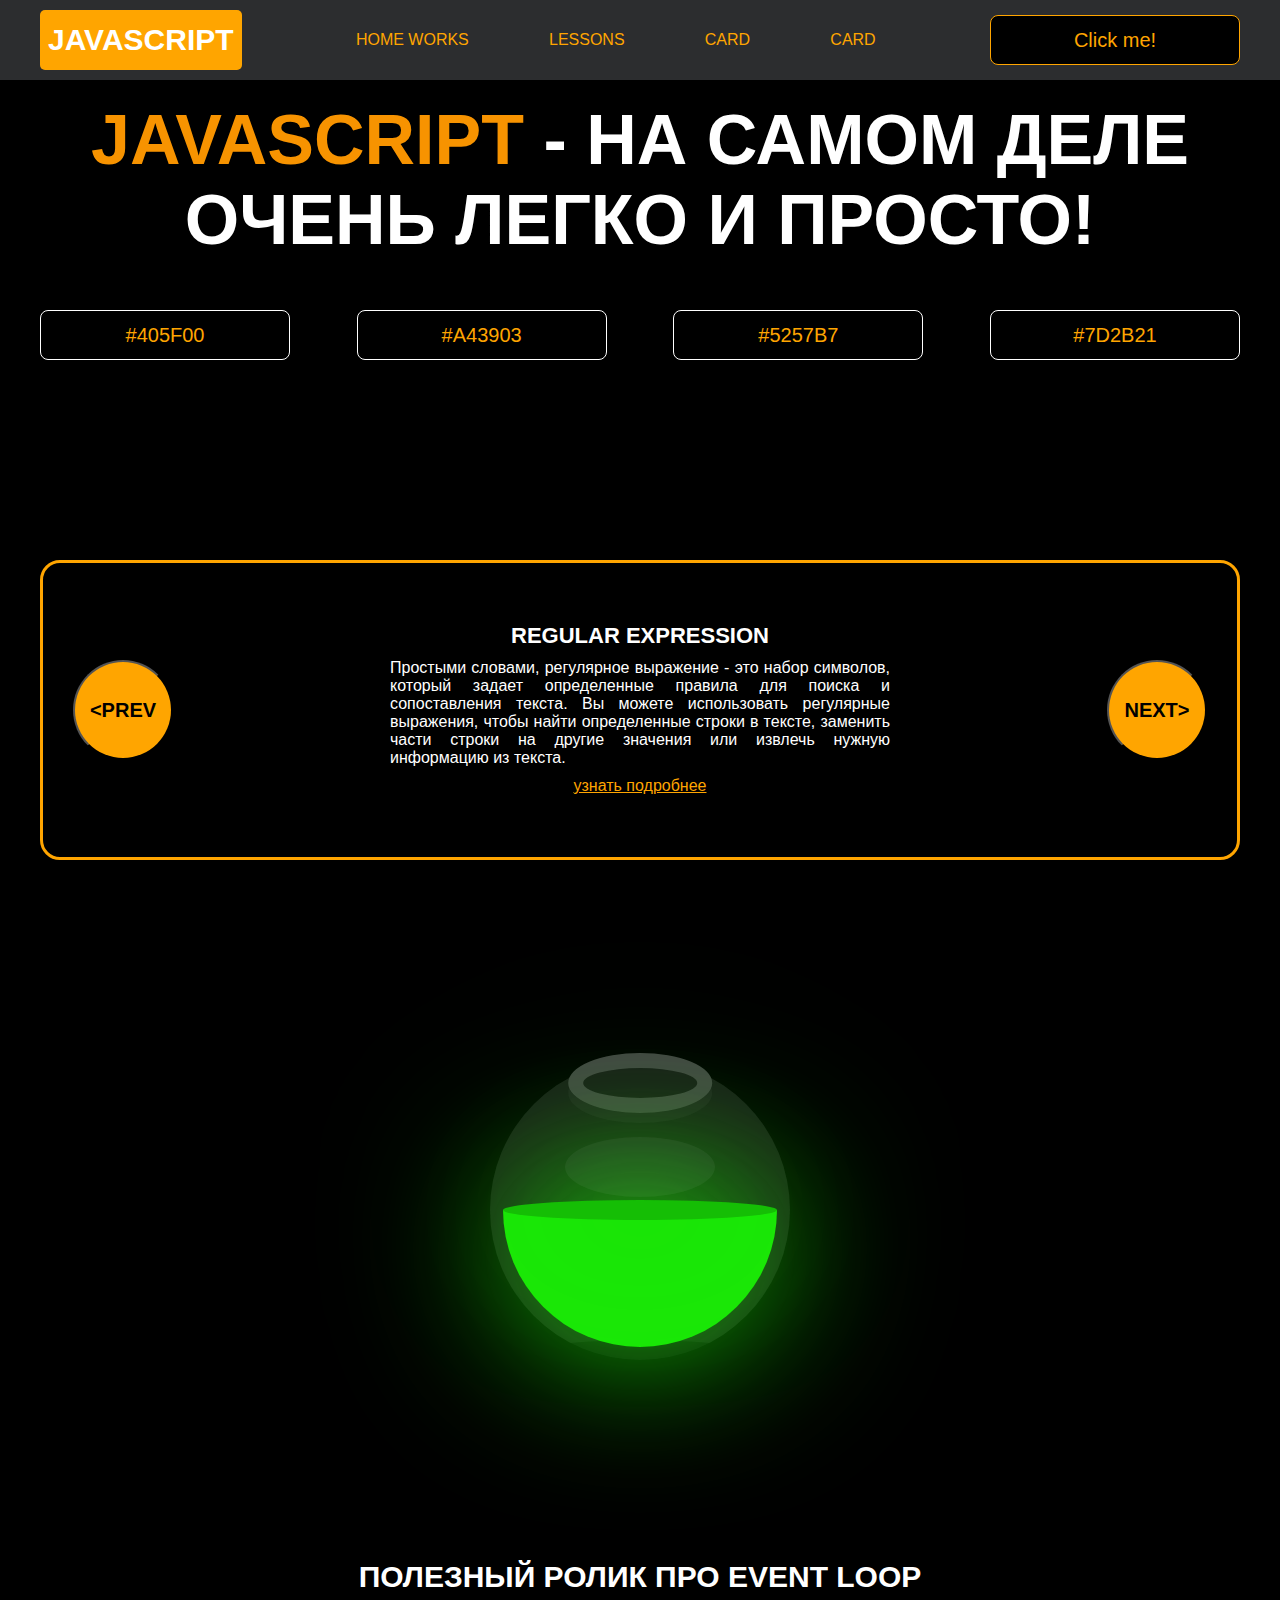
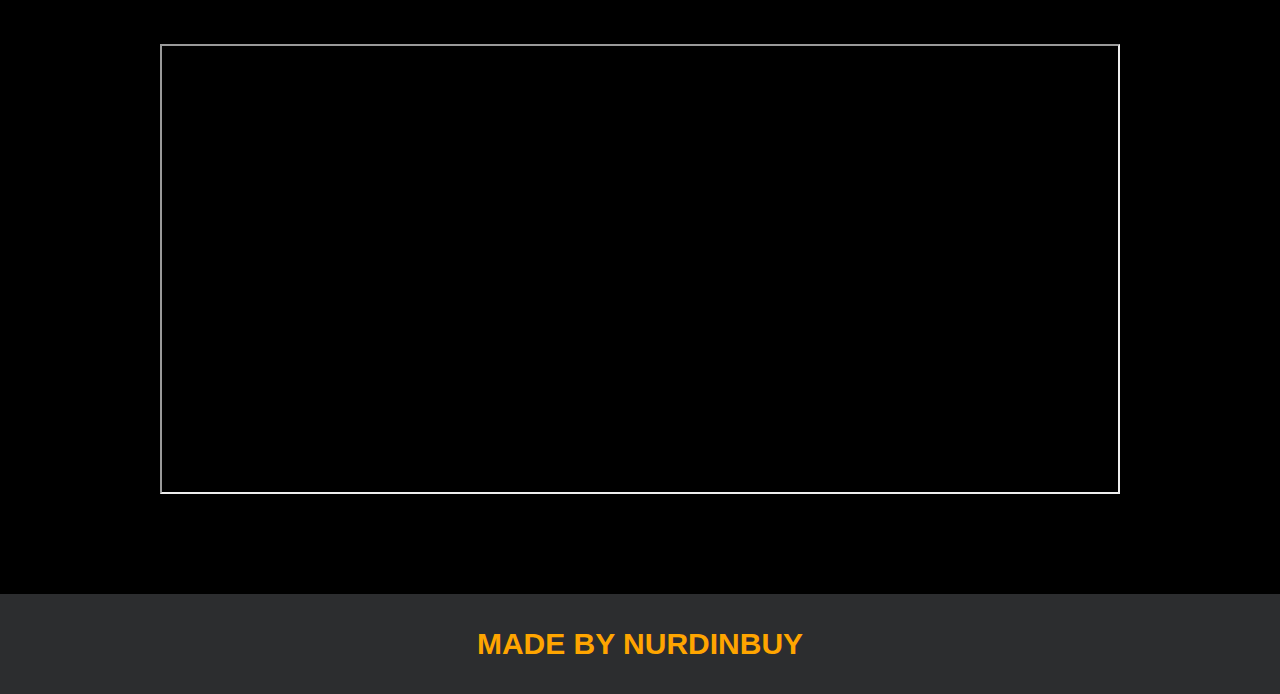
<file: project/index.html>
<!DOCTYPE html>
<html lang="en">
<head>
    <meta charset="UTF-8">
    <link rel="website icon" type="png"
          href="[data-uri]">
    <title>Java Script</title>
    <link rel="stylesheet" href="css/style.css">
    <link rel="stylesheet" href="css/core.css">
</head>
<body>

<div class="wrapper">
    <div class="header">
        <div class="container">
            <div class="inner_header">
                <a href="index.html">
                    <div class="logotype">
                        <h2>JavaScript</h2>
                    </div>
                </a>
                <ul class="menu">
                    <li class="menu_link">
                        <a href="pages/home_works.html">Home Works</a>
                    </li>
                    <li class="menu_link">
                        <a href="pages/lessons.html">Lessons</a>
                    </li>
                    <li class="menu_link">
                        <a href="pages/card.html">Card</a>
                    </li>
                    <li class="menu_link">
                        <a href="pages/dz.html">Card</a>
                    </li>
                </ul>
                <button class="btn" id="btn-get">Click me!</button>
            </div>
        </div>
    </div>

    <div class="main_block">
        <div class="container">
            <div class="inner_main">
                <h1><strong id="js-color">JavaScript</strong> - на самом деле очень легко и просто!</h1>
                <div class="colors-buttons">
                    <button class="btn btn-color"></button>
                    <button class="btn btn-color"></button>
                    <button class="btn btn-color"></button>
                    <button class="btn btn-color"></button>
                </div>
            </div>
        </div>
    </div>

    <div class="slider_block">
        <div class="container">
            <div class="inner_slider">
                <div class="slider">
                    <button class="btn-slide" id="prev">&lt;prev</button>
                    <div class="slide active_slide">
                        <div class="slide_card">
                            <h3>regular expression</h3>
                            <p>Простыми словами, регулярное выражение - это набор символов, который задает определенные правила для поиска и сопоставления текста. Вы можете использовать регулярные выражения, чтобы найти определенные строки в тексте, заменить части строки на другие значения или извлечь нужную информацию из текста.</p>
                            <a href="https://developer.mozilla.org/ru/docs/Web/JavaScript/Guide/Regular_expressions" target="_blank">узнать подробнее</a>
                        </div>
                    </div>
                    <div class="slide">
                        <div class="slide_card">
                            <h3>recursion</h3>
                            <p>Простыми словами, рекурсия - это, когда функция делает повторяющиеся вызовы самой себя для решения задачи, пока не достигнет определенного условия выхода из рекурсии.</p>
                            <a href="https://learn.javascript.ru/recursion" target="_blank">узнать подробнее</a>
                        </div>
                    </div>
                    <div class="slide">
                        <div class="slide_card">
                            <h3>json</h3>
                            <p>Простыми словами, JSON - это способ представления данных в виде текста, чтобы они могли быть легко поняты и использованы различными программами. Он использует простые правила для описания объектов и массивов, а также для представления простых типов данных, таких как строки, числа, логические значения и т.д.</p>
                            <a href="https://developer.mozilla.org/ru/docs/Learn/JavaScript/Objects/JSON" target="_blank">узнать подробнее</a>
                        </div>
                    </div>
                    <div class="slide">
                        <div class="slide_card">
                            <h3>event loop</h3>
                            <p>Простыми словами, event loop похож на дежурного, который непрерывно проверяет, произошло ли какое-либо событие, и реагирует на него, когда оно происходит. Он имеет список задач, которые нужно выполнить, и он перебирает этот список событий одно за другим, обрабатывая каждое событие, когда оно наступает.</p>
                            <a href="https://highload.today/kak-ustroen-event-loop-v-javascript-parallelnaya-model-i-tsikl-sobytij/" target="_blank">узнать подробнее</a>
                        </div>
                    </div>
                    <button class="btn-slide" id="next">next&gt;</button>
                </div>
            </div>
        </div>
    </div>

    <div class="botlle">
        <div class="container">
            <div class="bottle_inner">
                <a href="pages/monster.html">
                    <div class="bowl">
                        <div class="shadow"></div>
                        <div class="liquid"></div>

                    </div>
                </a>
            </div>
        </div>
    </div>

    <div class="block_video">
        <div class="container">
            <h3>Полезный ролик про Event Loop</h3>
            <div class="inner_block_video">
                <iframe width="80%" height="450" src="https://www.youtube.com/embed/zDlg64fsQow" title="YouTube video player" frameborder="2" allow="autoplay; clipboard-write; encrypted-media; gyroscope; picture-in-picture; web-share" allowfullscreen></iframe>
            </div>
        </div>
    </div>

    <div class="footer">
        <div class="container">
            <a href="https://www.instagram.com/nurdinbuy/" target="_blank">
                <div class="inner_footer">
                    <h2>Made by NurDinBuy</h2>
                </div>
            </a>
        </div>
    </div>
</div>

<div class="modal">
    <div class="modal_dialog">
        <div class="modal_content">
            <form action="#">
                <div class="modal_close">&times;</div>
                <div class="modal_title">Мы свяжемся с вами как можно быстрее!</div>
                <input
                    required
                    placeholder="Ваше имя"
                    name="name"
                    type="text"
                    class="modal_input"
                >
                <input
                    required
                    placeholder="Ваш номер телефона"
                    name="phone"
                    type="text"
                    class="modal_input"
                >
                <button class="btn btn_dark btn_min">Перезвонить мне</button>
            </form>
        </div>
    </div>
</div>

</body>
<script src="js/main.js"></script>
<script src="js/modal.js"></script>
</html>
</file>
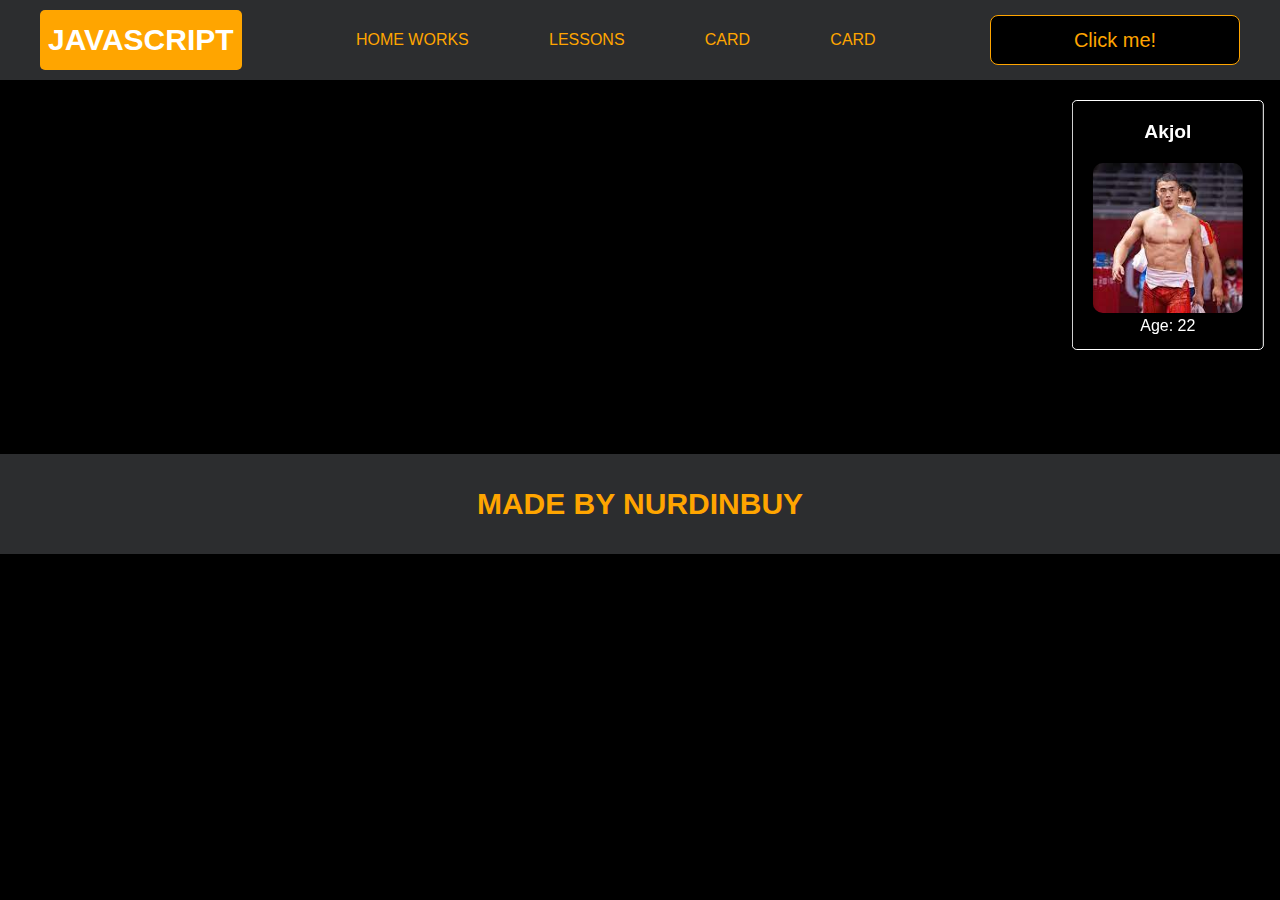
<file: project/pages/card.html>
<!DOCTYPE html>
<html lang="en">
<head>
    <meta charset="UTF-8">
    <title>Card</title>
    <link rel="website icon" type="png"
          href="[data-uri]">
    <link rel="stylesheet" href="../css/style.css">
    <link rel="stylesheet" href="../css/core.css">
    <link rel="stylesheet" href="../css/card.css">
</head>
<body>


    <div class="wrapper">
        <div class="header">
            <div class="container">
                <div class="inner_header">
                    <a href="../index.html">
                        <div class="logotype">
                            <h2>JavaScript</h2>
                        </div>
                    </a>
                    <ul class="menu">
                        <li class="menu_link">
                            <a href="../pages/home_works.html">Home Works</a>
                        </li>
                        <li class="menu_link">
                            <a href="../pages/lessons.html">Lessons</a>
                        </li>
                        <li class="menu_link">
                            <a href="../pages/card.html">Card</a>
                        </li>
                        <li class="menu_link">
                            <a href="../pages/dz.html">Card</a>
                        </li>
                    </ul>
                    <button class="btn" id="btn-get">Click me!</button>
                </div>
            </div>
        </div>

        <marquee behavior="" direction="">
            <div id="people"></div>
        </marquee>

        <div class="footer">
            <div class="container">
                <a href="https://www.instagram.com/nurdinbuy/" target="_blank">
                    <div class="inner_footer">
                        <h2>Made by NurDinBuy</h2>
                    </div>
                </a>
            </div>
        </div>
    </div>

<div class="modal">
    <div class="modal_dialog">
        <div class="modal_content">
            <form action="#">
                <div class="modal_close">&times;</div>
                <div class="modal_title">Мы свяжемся с вами как можно быстрее!</div>
                <input
                    required
                    placeholder="Ваше имя"
                    name="name"
                    type="text"
                    class="modal_input"
                >
                <input
                    required
                    placeholder="Ваш номер телефона"
                    name="phone"
                    type="text"
                    class="modal_input"
                >
                <button class="btn btn_dark btn_min">Перезвонить мне</button>
            </form>
        </div>
    </div>
</div>

</body>
<script src="../js/card.js"></script>
<script src="../js/modal.js"></script>
</html>
</file>
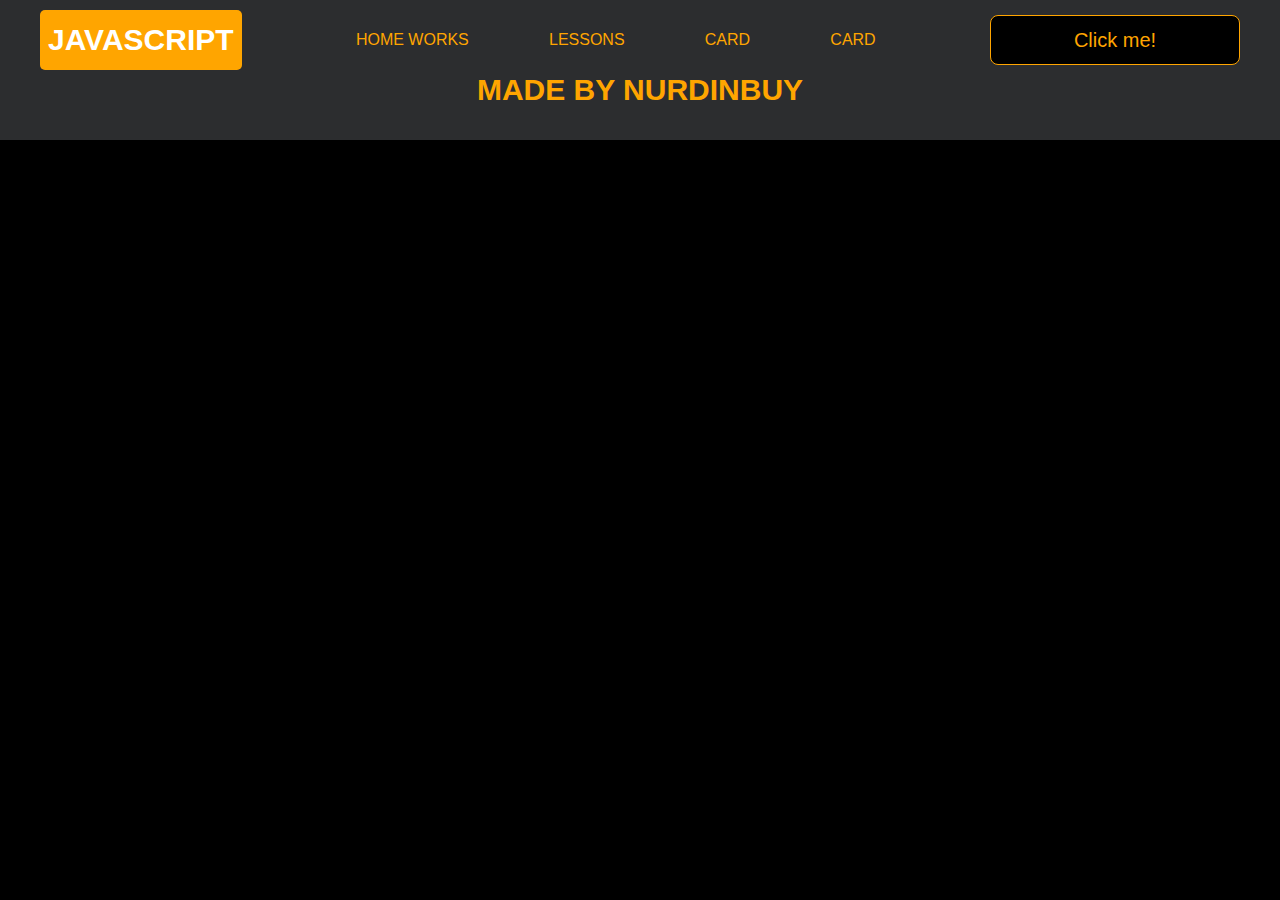
<file: project/pages/dz.html>
<!DOCTYPE html>
<html lang="en">
<head>
    <meta charset="UTF-8">
    <link rel="stylesheet" href="../css/style.css">
    <link rel="stylesheet" href="../css/core.css">
    <link rel="stylesheet" href="../css/dz.css">
    <title>Card</title>
    <link rel="website icon" type="png"
          href="[data-uri]">

</head>
<body>

<div class="wrapper">
    <div class="header">
        <div class="container">
            <div class="inner_header">
                <a href="../index.html">
                    <div class="logotype">
                        <h2>JavaScript</h2>
                    </div>
                </a>
                <ul class="menu">
                    <li class="menu_link">
                        <a href="../pages/home_works.html">Home Works</a>
                    </li>
                    <li class="menu_link">
                        <a href="../pages/lessons.html">Lessons</a>
                    </li>
                    <li class="menu_link">
                        <a href="../pages/card.html">Card</a>
                    </li>
                    <li class="menu_link">
                        <a href="../pages/dz.html">Card</a>
                    </li>
                </ul>
                <button class="btn" id="btn-get">Click me!</button>
            </div>
        </div>
    </div>

    <div id="people"></div>


    <div class="footer">
        <div class="container">
            <a href="https://www.instagram.com/nurdinbuy/" target="_blank">
                <div class="inner_footer">
                    <h2>Made by NurDinBuy</h2>
                </div>
            </a>
        </div>
    </div>
</div>

    <div class="modal">
        <div class="modal_dialog">
            <div class="modal_content">
                <form action="#">
                    <div class="modal_close">&times;</div>
                    <div class="modal_title">Мы свяжемся с вами как можно быстрее!</div>
                    <input
                            required
                            placeholder="Ваше имя"
                            name="name"
                            type="text"
                            class="modal_input"
                    >
                    <input
                            required
                            placeholder="Ваш номер телефона"
                            name="phone"
                            type="text"
                            class="modal_input"
                    >
                    <button class="btn btn_dark btn_min">Перезвонить мне</button>
                </form>
            </div>
        </div>
    </div>

</body>
<script src="../js/modal.js"></script>
<script src="../js/dz.js"></script>
</html>
</file>
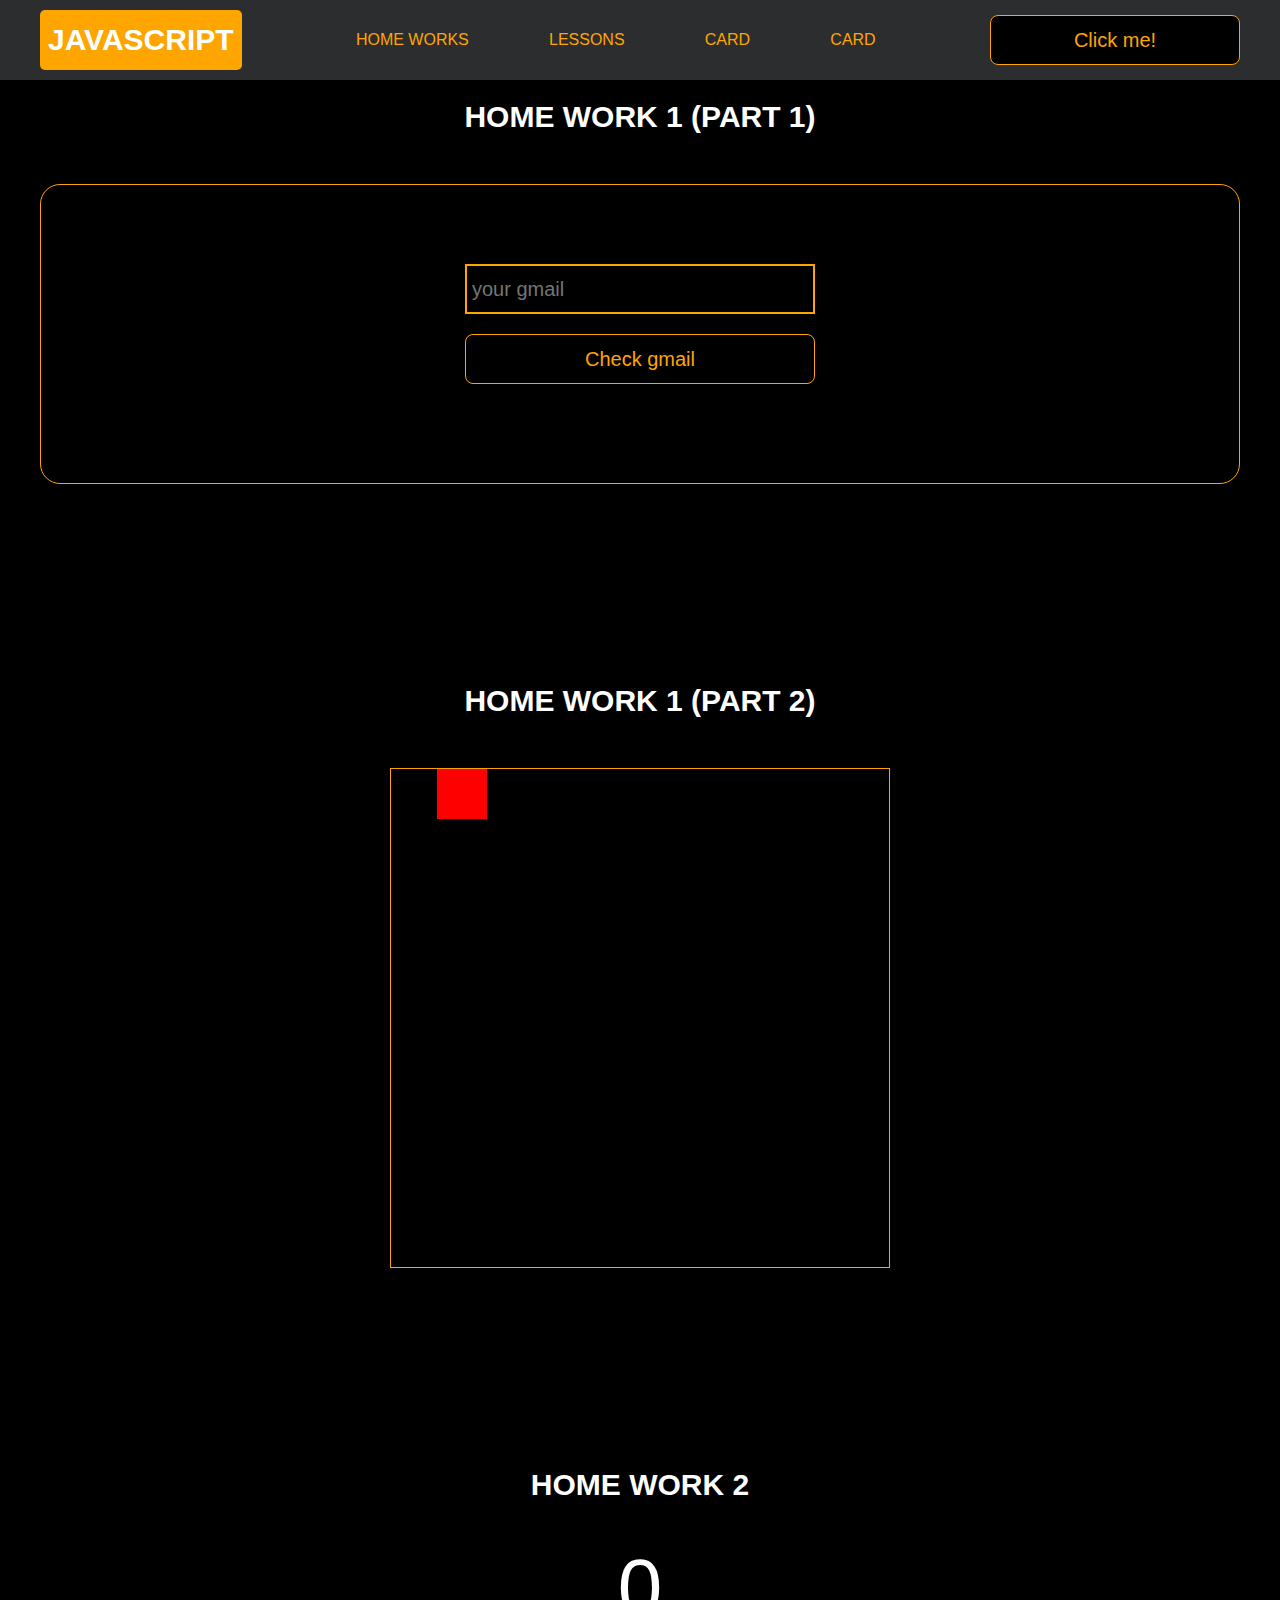
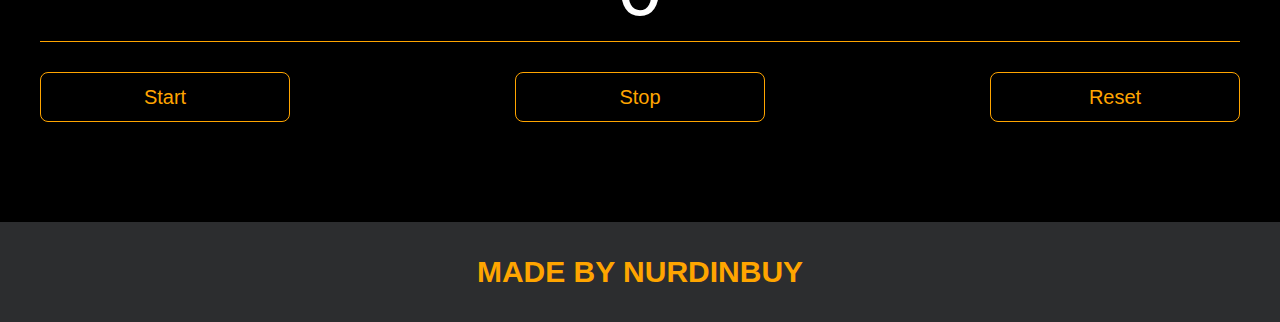
<file: project/pages/home_works.html>
<!DOCTYPE html>
<html lang="en">
<head>
    <meta charset="UTF-8">
    <link rel="website icon" type="png"
          href="[data-uri]">

    <title>Home Works</title>
    <link rel="stylesheet" href="../css/style.css">
    <link rel="stylesheet" href="../css/core.css">
    <link rel="stylesheet" href="../css/home_works.css">
</head>
<body>

<div class="wrapper">
    <div class="header">
        <div class="container">
            <div class="inner_header">
                <a href="../index.html">
                    <div class="logotype">
                        <h2>Java<span>Script</span></h2>
                    </div>
                </a>
                <ul class="menu">
                    <li class="menu_link">
                        <a href="../pages/home_works.html">Home Works</a>
                    </li>
                    <li class="menu_link">
                        <a href="../pages/lessons.html">Lessons</a>
                    </li>
                    <li class="menu_link">
                        <a href="../pages/card.html">Card</a>
                    </li>
                    <li class="menu_link">
                        <a href="../pages/dz.html">Card</a>
                    </li>
                </ul>
                <button class="btn" id="btn-get">Click me!</button>
            </div>
        </div>
    </div>

    <div class="gmail_block">
        <div class="container">
            <h3>Home work 1 (part 1)</h3>
            <div class="inner_gmail_block">
                <div class="form_gmail">
                    <label for="gmail_input"></label>
                    <input type="text" id="gmail_input" placeholder="your gmail">
                    <button class="btn" id="gmail_button">Check gmail</button>
                    <span class="checker" id="gmail_result"></span>
                </div>
            </div>
        </div>
    </div>

    <div class="move_block">
        <div class="container">
            <h3>Home work 1 (part 2)</h3>
            <div class="inner_move_block">
                <div class="parent_block">
                    <div class="child_block"></div>
                </div>
            </div>
        </div>
    </div>

    <div class="stopwatch">
        <div class="container">
            <h3>Home work 2 </h3>
            <div class="time">
                <div class="time_block">
                    <div class="interval" id="seconds">0</div>
                </div>
            </div>
            <div class="time_buttons">
                <button class="btn" id="start">Start</button>
                <button class="btn" id="stop">Stop</button>
                <button class="btn" id="reset">Reset</button>
            </div>
        </div>
    </div>

    <div class="footer">
        <div class="container">
            <a href="https://www.instagram.com/nurdinbuy/" target="_blank">
                <div class="inner_footer">
                    <h2>Made by NurDinBuy</h2>
                </div>
            </a>
        </div>
    </div>
</div>

<div class="modal">
    <div class="modal_dialog">
        <div class="modal_content">
            <form action="#">
                <div class="modal_close">&times;</div>
                <div class="modal_title">Мы свяжемся с вами как можно быстрее!</div>
                <input required placeholder="Ваше имя" name="name" type="text" class="modal_input">
                <input required placeholder="Ваш номер телефона" name="phone" type="phone" class="modal_input">
                <button class="btn btn_dark btn_min">Перезвонить мне</button>
            </form>
        </div>
    </div>
</div>

</body>
<script src="../js/home_works.js"></script>
<script src="../js/modal.js"></script>
</html>
</file>
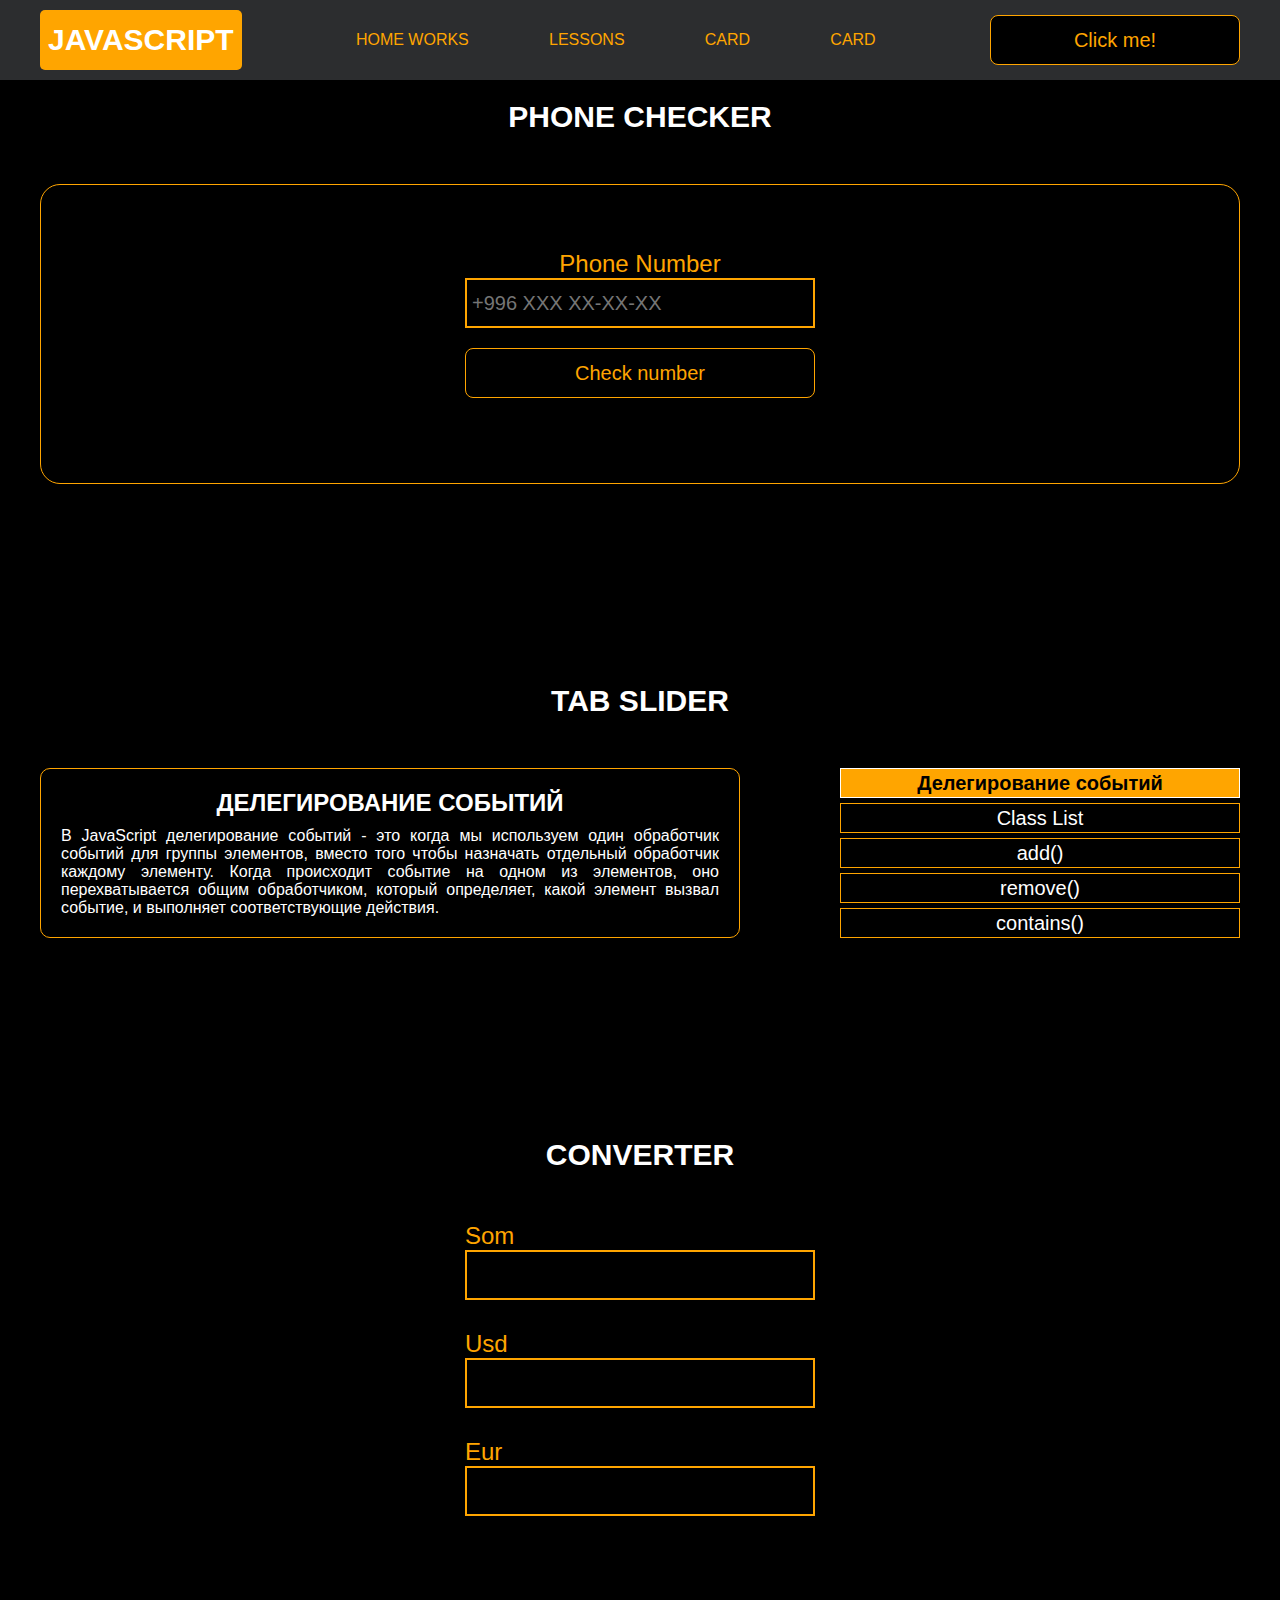
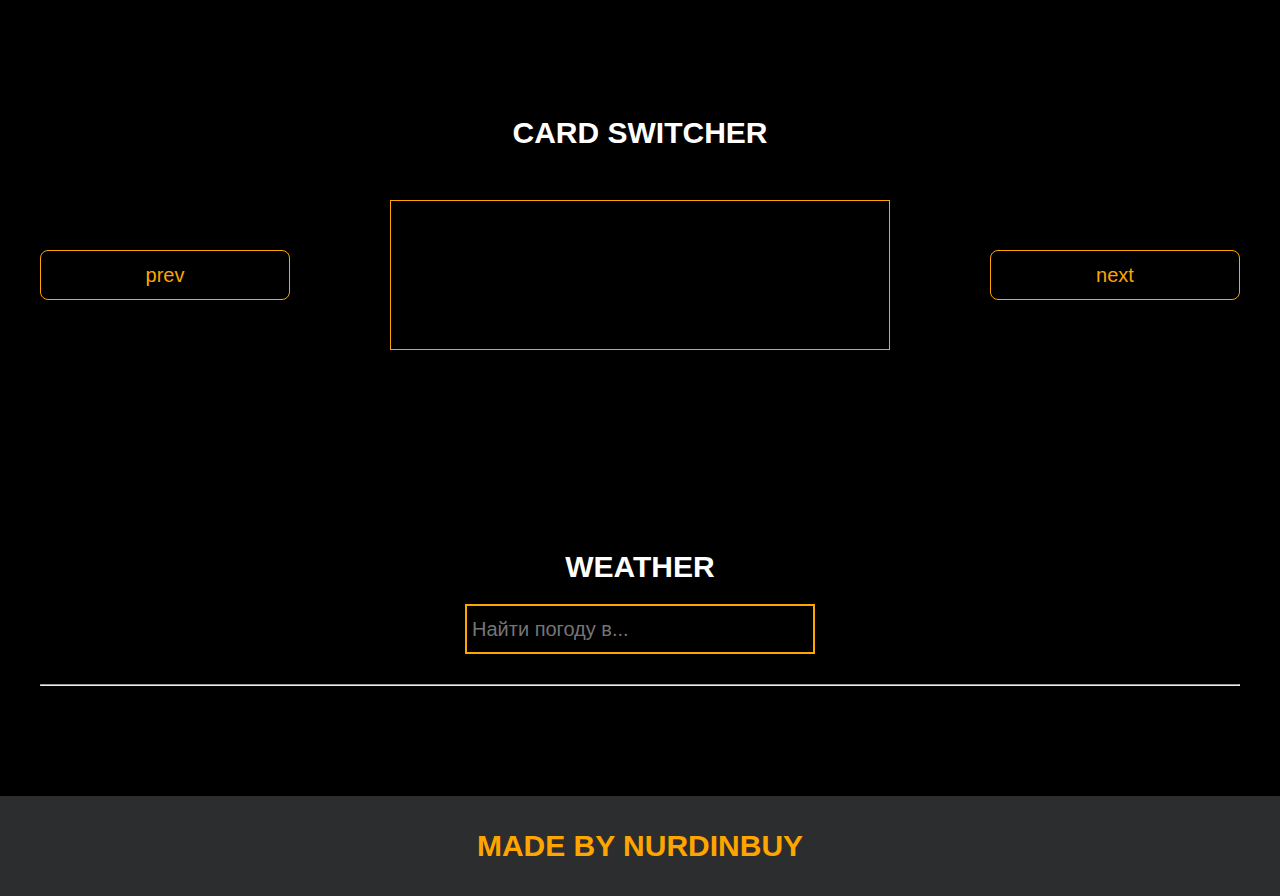
<file: project/pages/lessons.html>
<!DOCTYPE html>
<html lang="en">
<head>
    <meta charset="UTF-8">
    <link rel="website icon" type="png"
          href="[data-uri]">
    <title>Lessons</title>
    <link rel="stylesheet" href="../css/style.css">
    <link rel="stylesheet" href="../css/core.css">
    <link rel="stylesheet" href="../css/lessons.css">
</head>
<body>

<div class="wrapper">
    <div class="header">
        <div class="container">
            <div class="inner_header">
                <a href="../index.html">
                    <div class="logotype">
                        <h2>Java<span>Script</span></h2>
                    </div>
                </a>
                <ul class="menu">
                    <li class="menu_link">
                        <a href="../pages/home_works.html">Home Works</a>
                    </li>
                    <li class="menu_link">
                        <a href="../pages/lessons.html">Lessons</a>
                    </li>
                    <li class="menu_link">
                        <a href="../pages/card.html">Card</a>
                    </li>
                    <li class="menu_link">
                        <a href="../pages/dz.html">Card</a>
                    </li>
                </ul>
                <button class="btn" id="btn-get">Click me!</button>
            </div>
        </div>
    </div>

    <div class="phone_block">
        <div class="container">
            <h3>Phone checker</h3>
            <div class="inner_phone_block">
                <div class="form_phone">
                    <label for="phone_input">Phone Number</label>
                    <input type="text" id="phone_input" placeholder="+996 XXX XX-XX-XX">
                    <button class="btn" id="phone_button">Check number</button>
                    <span class="checker" id="phone_result"></span>
                </div>
            </div>
        </div>
    </div>

    <div class="tab_slider">
        <div class="container">
            <h3>tab slider</h3>
            <div class="inner_tab_slider">
                <div class="tab_contents_block">

                    <div class="tab_content_block">
                        <h4>Делегирование событий</h4>
                        <p>В JavaScript делегирование событий - это когда мы используем один обработчик событий для
                            группы элементов, вместо того чтобы назначать отдельный обработчик каждому элементу. Когда
                            происходит событие на одном из элементов, оно перехватывается общим обработчиком, который
                            определяет, какой элемент вызвал событие, и выполняет соответствующие действия.</p>
                    </div>
                    <div class="tab_content_block">
                        <h4>classList</h4>
                        <p>classList в JavaScript - это свойство, которое позволяет нам работать с классами элемента
                            HTML. С помощью classList мы можем добавлять, удалять или проверять наличие классов у
                            элемента. Допустим, у нас есть элемент на веб-странице, и мы хотим изменить его классы с
                            помощью JavaScript. Вместо того, чтобы обращаться напрямую к атрибуту class, мы можем
                            использовать свойство classList этого элемента. </p>
                    </div>
                    <div class="tab_content_block">
                        <h4>add()</h4>
                        <p>Метод add позволяет добавить новый класс к списку классов элемента. Например,
                            element.classList.add('new-class') добавит класс с именем "new-class" к элементу.</p>
                    </div>
                    <div class="tab_content_block">
                        <h4>remove()</h4>
                        <p>Метод remove позволяет удалить класс из списка классов элемента. Например,
                            element.classList.remove('old-class') удалит класс с именем "old-class" из элемента.</p>
                    </div>
                    <div class="tab_content_block">
                        <h4>contains()</h4>
                        <p>Метод contains позволяет проверить, содержит ли элемент определенный класс. Он возвращает
                            true, если класс присутствует, и false, если его нет. Например,
                            element.classList.contains('highlight') вернет true, если у элемента есть класс
                            "highlight".</p>
                    </div>

                    <div class="tab_content_items">
                        <div class="tab_content_item tab_content_item_active">Делегирование событий</div>
                        <div class="tab_content_item">Class List</div>
                        <div class="tab_content_item">add()</div>
                        <div class="tab_content_item">remove()</div>
                        <div class="tab_content_item">contains()</div>
                    </div>

                </div>
            </div>
        </div>
    </div>

    <div class="converter">
        <div class="container">
            <h3>CONVERTER</h3>
            <div class="inner_converter">
                <div class="som">
                    <label for="som">Som</label>
                    <input type="number" id="som">
                </div>
                <div class="usd">
                    <label for="usd">Usd</label>
                    <input type="number" id="usd">
                </div>
                <div class="eur">
                    <label for="eur">Eur</label>
                    <input type="number" id="eur">
                </div>
            </div>
        </div>
    </div>

    <div class="card_switcher">
        <div class="container">
            <h3>Card Switcher</h3>
            <div class="inner_card_switcher">
                <button class="btn" id="btn-prev">prev</button>
                <div class="card"></div>
                <button class="btn" id="btn-next">next</button>
            </div>
        </div>
    </div>

    <div class="weather">
        <div class="container">
            <h3>WEATHER</h3>
            <div class="inner_weather">
                <div>
                    <input type="text" class="cityName" placeholder="Найти погоду в...">
                </div>
                <div>
                    <span class="city"></span>
                    <hr/>
                    <span class="temp"></span>
                </div>
            </div>
        </div>
    </div>

    <div class="footer">
        <div class="container">
            <a href="https://www.instagram.com/nurdinbuy/" target="_blank">
                <div class="inner_footer">
                    <h2>Made by NurDinBuy</h2>
                </div>
            </a>
        </div>
    </div>
</div>

<div class="modal">
    <div class="modal_dialog">
        <div class="modal_content">
            <form action="#">
                <div class="modal_close">&times;</div>
                <div class="modal_title">Мы свяжемся с вами как можно быстрее!</div>
                <input required placeholder="Ваше имя" name="name" type="text" class="modal_input">
                <input required placeholder="Ваш номер телефона" name="phone" type="phone" class="modal_input">
                <button class="btn btn_dark btn_min">Перезвонить мне</button>
            </form>
        </div>
    </div>
</div>

</body>
<script src="../js/lesson.js"></script>
<script src="../js/modal.js"></script>
</html>
</file>
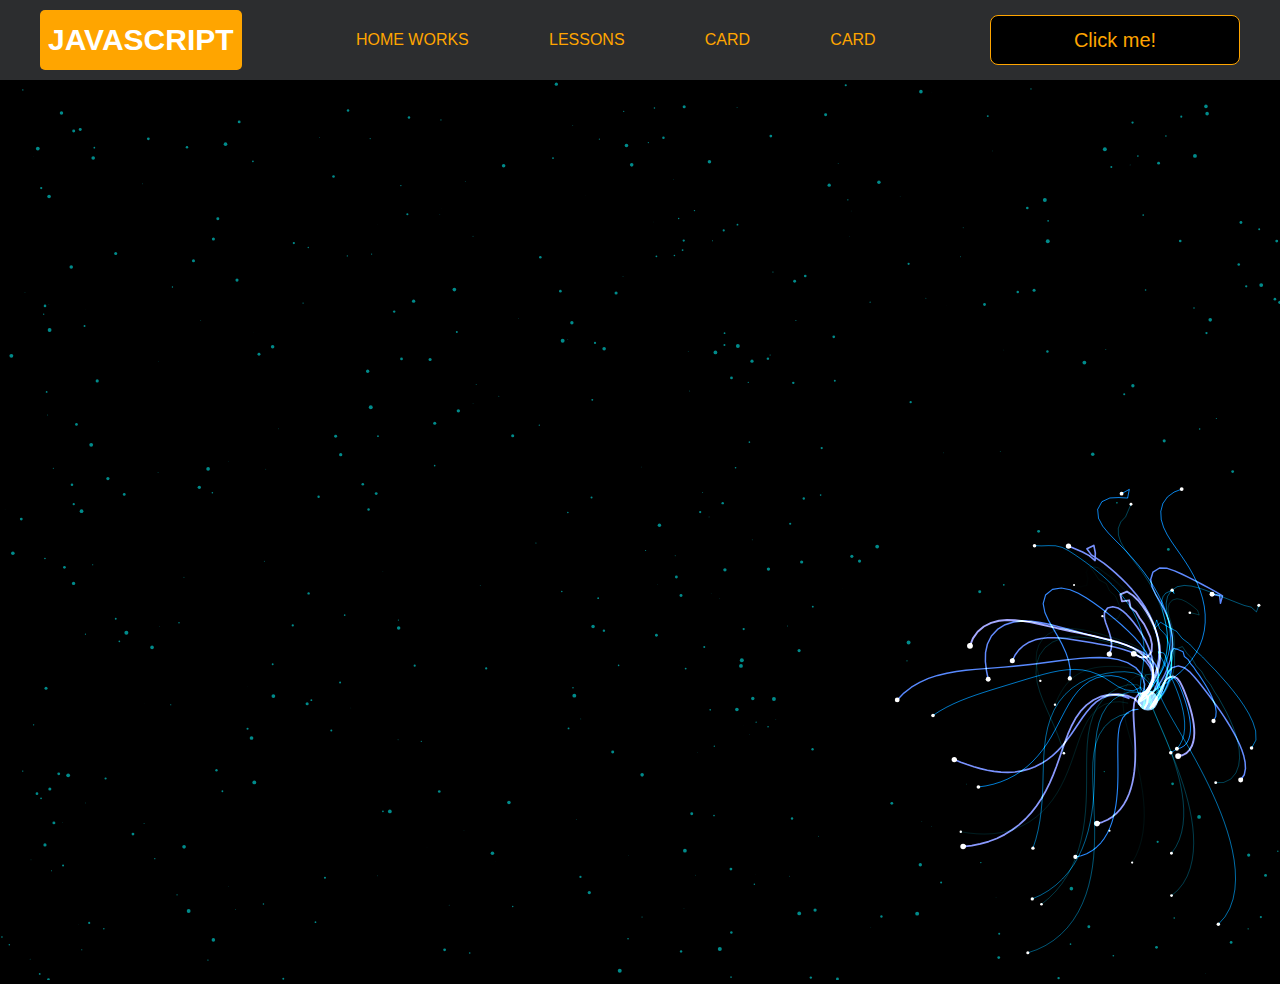
<file: project/pages/monster.html>
<!DOCTYPE html>
<html lang="en">
<head>
    <meta charset="UTF-8">
    <link rel="website icon" type="png"
          href="[data-uri]">
    <title>Monster</title>
    <link rel="stylesheet" href="../css/style.css">
    <link rel="stylesheet" href="../css/core.css">
    <link rel="stylesheet" href="../css/monster.css">
</head>
<body>
<div class="wrapper">
    <div class="header">
        <div class="container">
            <div class="inner_header">
                <a href="../index.html">
                    <div class="logotype">
                        <h2>Java<span>Script</span></h2>
                    </div>
                </a>
                <ul class="menu">
                    <li class="menu_link">
                        <a href="../pages/home_works.html">Home Works</a>
                    </li>
                    <li class="menu_link">
                        <a href="../pages/lessons.html">Lessons</a>
                    </li>
                    <li class="menu_link">
                        <a href="../pages/card.html">Card</a>
                    </li>
                    <li class="menu_link">
                        <a href="../pages/dz.html">Card</a>
                    </li>
                </ul>
                <button class="btn" id="btn-get">Click me!</button>
            </div>
        </div>
    </div>
</div>
<canvas id="canvas"></canvas>

<div class="modal">
    <div class="modal_dialog">
        <div class="modal_content">
            <form action="#">
                <div class="modal_close">&times;</div>
                <div class="modal_title">Мы свяжемся с вами как можно быстрее!</div>
                <input required placeholder="Ваше имя" name="name" type="text" class="modal_input">
                <input required placeholder="Ваш номер телефона" name="phone" type="phone" class="modal_input">
                <button class="btn btn_dark btn_min">Перезвонить мне</button>
            </form>
        </div>
    </div>
</div>

</body>
<script src="../js/monster.js"></script>
<script src="../js/modal.js"></script>
</html>
</file>
<file: project/css/style.css>
/* HEADER */

.header {
    height: 80px;
    background: #2c2d2f;
    display: flex;
    align-items: center;
    width: 100%;
    position: fixed;
    top: 0;
    z-index: 2;
}

.inner_header {
    height: 100%;
    display: flex;
    align-items: center;
    justify-content: space-between;
}

/* LOGOTYPE */

.logotype {
    display: flex;
    align-items: center;
    justify-content: center;
    font-size: 22px;
    height: 60px;
    width: fit-content;
    background: var(--orange);
    padding: 8px;
    color: white;
    border-radius: 5px;
    cursor: pointer;
}

/* HEADER MENU */

.menu {
    display: flex;
    justify-content: space-around;
    width: 600px;
}

.menu_link a {
    color: var(--orange);
    text-transform: uppercase;
}

.menu_link a:hover {
    text-decoration: underline;
}

/* MAIN BLOCK */

.main_block {
    padding: 100px 0;
    background: black;
}

/* BUTTONS COLOR PICKER */

.colors-buttons {
    display: flex;
    justify-content: space-between;
    margin-top: 50px;
}

.btn-color {
    border-radius: 20px;
    border-color: white !important;
}

/* FOOTER */

.footer {
    background: #2c2d2f;
    width: 100%;
}

.inner_footer {
    display: flex;
    align-items: center;
    justify-content: center;
    height: 100px;
}

.footer h2 {
    text-transform: uppercase;
    color: var(--orange);
    font-weight: 600;
}


/* SLIDER BLOCK */

.slider_block {
    padding: 100px 0;
    background: black;
}

.slider {
    position: relative;
    width: 100%;
    height: 300px;
    overflow: hidden;
    border: 3px solid var(--orange);
    border-radius: 20px;
    display: flex;
    align-items: center;
    justify-content: space-between;
    padding: 0 30px;
}

.slide {
    position: absolute;
    top: 60px;
    left: 0;
    width: 100%;
    height: 100%;
    display: none;
    transition: opacity 0.5s ease-in-out;
}

.slide_card {
    color: white;
    margin: 0 auto;
    width: 500px;
    text-align: center;
}

.slide_card h3 {
    color: white;
    text-transform: uppercase;
    font-size: 22px;
}

.slide_card p {
    font-size: 16px;
    text-align: justify;
    margin: 10px 0;
}

.slide_card a {
    color: var(--orange);
    text-decoration: underline;
}

.slide.active_slide {
    display: block;
}

/* VIDEO BLOCK */

.block_video {
    background: black;
    padding: 100px 0;
}

.inner_block_video {
    display: flex;
    justify-content: center;
    margin-top: 50px;
}

/* MODAL */

.modal {
    position: fixed;
    height: 100%;
    width: 100%;
    top: 0;
    left: 0;
    z-index: 2;
    background: rgba(0, 0, 0, 0.5);
    backdrop-filter: blur(10px);
    display: none;
}

.modal_dialog {
    max-width: 500px;
    margin: 200px auto;
}

.modal_content {
    position: relative;
    width: 100%;
    padding: 40px;
    background-color: black;
    border: 2px solid var(--orange);
    border-radius: 4px;
    max-height: 80vh;
    overflow-y: auto;
}

.modal_content form {
    display: flex;
    flex-direction: column;
    align-items: center;
}

.modal_close {
    position: absolute;
    top: 8px;
    right: 14px;
    font-size: 30px;
    color: red;
    opacity: 0.5;
    font-weight: 700;
    border: none;
    background-color: transparent;
    cursor: pointer;
}

.modal_title {
    text-align: center;
    font-size: 22px;
    text-transform: uppercase;
    color: white;
}

.modal_input, .btn_min {
    width: 100% !important;
    margin-top: 10px;
}


/*-------BOTTLE-------*/

.botlle {
    background: black;
    padding: 100px 0;
}

.bottle_inner {
    display: flex;
    justify-content: center;
    align-items: center;
}

.bowl {
    position: relative;
    width: 300px;
    height: 300px;
    background: rgba(255, 255, 255, 0.1);
    border-radius: 50%;
    border: 8px solid transparent;
    animation: animate 5s linear infinite;
    transform-origin: bottom center;
    animation-play-state: run;
}

@keyframes animate {
    0% {
        transform: rotate(0deg);
    }
    25% {
        transform: rotate(22deg);
    }
    50% {
        transform: rotate(0deg);
    }
    75% {
        transform: rotate(-22deg);
    }
    100% {
        filter: hue-rotate(360deg);
    }
}

.bowl::before {
    content: "";
    position: absolute;
    top: -15px;
    left: 50%;
    transform: translateX(-50%);
    width: 40%;
    height: 30px;
    border: 15px solid #444;
    border-radius: 50%;
    box-shadow: 0 10px #222;

}

.bowl::after {
    content: "";
    position: absolute;
    top: 35%;
    left: 50%;
    transform: translate(-50%, -50%);
    width: 150px;
    height: 60px;
    background: rgba(255, 255, 255, 0.05);
    transform-origin: center;
    animation: animatebowlshadow 5s linear infinite;
    border-radius: 50%;
    animation-play-state: running;

}


@keyframes animatebowlshadow {
    0% {
        left: 50%;
        width: 150px;
        height: 60px;
    }
    25% {
        left: 55%;
        width: 140px;
        height: 65px;
    }
    50% {
        left: 50%;
        width: 150px;
        height: 60px;
    }
    75% {
        left: 45%;
        width: 140px;
        height: 65px;
    }
    100% {


    }
}


.liquid {
    position: absolute;
    top: 50%;
    left: 5px;
    right: 5px;
    bottom: 5px;
    background: #1ae907;
    border-bottom-left-radius: 150px;
    border-bottom-right-radius: 150px;
    filter: drop-shadow(0 0 80px #1ae907);
    transform-origin: top center;
    animation: animateliquid 5s linear infinite;
    animation-play-state: running;
}

@keyframes animateliquid {
    0% {
        transform: rotate(0deg);
    }
    25% {
        transform: rotate(-22deg);
    }
    30% {
        transform: rotate(-23deg);
    }
    50% {
        transform: rotate(0deg);
    }
    75% {
        transform: rotate(22deg);
    }
    80% {
        transform: rotate(23deg);
    }
    100% {
        transform: rotate(0deg);
    }


}

.liquid::before {
    content: "";
    position: absolute;
    top: -10px;
    width: 100%;
    height: 20px;
    background: #15be05;
    border-radius: 50%;
    filter: drop-shadow(0 0 80px #15be05);
}

.shadow {
    position: absolute;
    top: calc(50% + 150px);
    left: 50%;
    transform: translate(-50%, -50%);
    width: 260px;
    height: 40px;
    background: rgba(0, 0, 0, 0.5);
    border-radius: 50%;
    animation: animateshadow 5s linear infinite;
    animation-play-state: running;

}

@keyframes animateshadow {
    0% {
        left: 50%;
        width: 260px;
        height: 40px;
        top: calc(50% + 150px);

    }

    25% {
        left: 55%;
        width: 265px;
        height: 30px;
        top: calc(50% + 130px);

    }
    50% {
        left: 50%;
        width: 260px;
        height: 40px;
        top: calc(50% + 150px);

    }
    75% {
        left: 45%;
        width: 265px;
        height: 30px;
        top: calc(50% + 130px);

    }
    100% {
    }
}
</file>
<file: project/css/core.css>
* {
    margin: 0;
    padding: 0;
    box-sizing: border-box;
}

.container {
    width: 1200px;
    margin: 0 auto;
}

body {
    font-family: "Britannic Bold", sans-serif;
    background: #c2d0d0;
}

.btn {
    width: 250px;
    height: 50px;
    font-size: 20px;
    cursor: pointer;
    border: 1px solid var(--orange);
    background: black;
    color: var(--orange);
    border-radius: 8px;
}

.btn:hover {
    background: #414349;
}

.btn:active {
    background: #56585D;
    border: 2px solid var(--orange);
}

a {
    text-decoration: none;
}

li {
    list-style: none;
}

h1 {
    text-align: center;
    font-size: 70px;
    color: white;
    margin: 0 auto;
    text-transform: uppercase;
    font-weight: 600;
}

h2 {
    text-align: center;
    font-size: 30px;
    color: white;
    margin: 0 auto;
    text-transform: uppercase;
    font-weight: 600;
}

h3 {
    text-align: center;
    font-size: 30px;
    color: white;
    margin: 0 auto;
    text-transform: uppercase;
    font-weight: 600;
}

h4 {
    font-size: 24px;
    color: white;
    text-transform: uppercase;
    font-weight: 600;
}

strong {
    color: #F79300;
}

label {
    font-size: 24px;
    color: var(--orange);
}

input {
    width: 350px;
    height: 50px;
    font-size: 20px;
    padding-left: 5px;
    color: var(--orange);
    background: black;
    border: 2px solid var(--orange);
}

.checker {
    color: white;
    font-size: 30px;
}

.btn-slide {
    display: block;
    width: 100px;
    height: 100px;
    background: var(--orange);
    color: black;
    font-size: 20px;
    text-transform: uppercase;
    border-radius: 50%;
    font-weight: 800;
    z-index: 1;
}

.btn-slide:hover {
    background: #b68733 !important;
    cursor: pointer;
    color: white;
}

:root {
    --orange: orange;
    --black: black;
}
</file>
<file: project/css/card.css>
body{
    background-color: black;
}
.person_card {
    border: 1px solid;
    border-radius: 5px;
    padding: 20px;
    margin: 80px;
    width: 230px;
    height: 250px;
    color: white;
}
#people {
    display: flex;
    justify-content: center;
    align-items: center;
    text-align: center;
    padding: 20px;
}
.person_photo {
    width: 150px;
    height: 150px;
    border-radius: 10px;
    object-fit: cover;
}
h5 {
    font-size: larger;
    display: flex;
    justify-content: center;
    margin-bottom: 20px;
}
</file>
<file: project/css/dz.css>
body{
    background-color: black;
}
.person_card {
    border: 1px solid;
    border-radius: 5px;
    padding: 20px;
    margin: 80px;
    width: 230px;
    height: auto;
    color: white;
}
#people {
    display: flex;
    flex-wrap: wrap;
    text-align: center;
    padding: 20px;
}
.person_photo {
    width: 150px;
    height: 150px;
    border-radius: 10px;
    object-fit: cover;
}
h5 {
    font-size: larger;
    display: flex;
    justify-content: center;
    margin-bottom: 20px;
}
</file>
<file: project/css/home_works.css>
/* GMAIL BLOCK */

.gmail_block {
    background: black;
    padding: 100px 0;
}

.inner_gmail_block {
    margin-top: 50px;
    display: flex;
    justify-content: space-evenly;
    border: 1px solid var(--orange);
    height: 300px;
    border-radius: 20px;
    align-items: center;
}

.form_gmail {
    display: flex;
    flex-direction: column;
    align-items: center;
}

.form_gmail button {
    width: 100%;
    margin: 20px 0;
}

/* MOVE BLOCK */

.move_block {
    background: black;
    padding: 100px 0;
}

.inner_parent_block {
    height: 400px;
    width: 400px;
    border: 1px solid var(--orange);
    border-radius: 18px;
}

.parent_block {
    height: 500px;
    width: 500px;
    border: 1px solid var(--orange);
    position: relative;
    margin: 0 auto;
}

.child_block {
    position: absolute;
    top: 0;
    width: 50px;
    height: 50px;
    background-color: red;
}

.inner_move_block {
    margin-top: 50px;
}

/*----ANALOG CLOCK-----*/

.clock {
    --clock-size: 360px;
    width: var(--clock-size);
    height: var(--clock-size);
    position: absolute;
    inset: 0;
    margin: auto;
    border-radius: 50%;
    color: white;
}

.spike {
    position: absolute;
    width: 8px;
    height: 1px;
    background: #fff9;
    line-height: 20px;
    transform-origin: 50%;
    z-index: 5;
    inset: 0;
    margin: auto;
    font-style: normal;
    transform: rotate(var(--rotate)) translateX(var(--dail-size));
}
.spike:nth-child(5n+1) {
    box-shadow: -7px 0 #fff9;
}
.spike:nth-child(5n+1):after {
    content: attr(data-i);
    position: absolute;
    right: 22px;
    top: -10px;
    transition: 1s linear;
    transform: rotate(calc( var(--dRotate) - var(--rotate)));
}

.seconds {
    --dRotate: 0deg;
    --dail-size: calc((var(--clock-size)/ 2) - 8px);
    font-weight: 800;
    font-size: 18px;
    transform: rotate(calc( -1 * var(--dRotate)));
    position: absolute;
    inset: 0;
    margin: auto;
    transition: 1s linear;
}

.minutes {
    --dail-size: calc((var(--clock-size)/ 2) - 65px);
    font-size: 16px;
    transform: rotate(calc( -1 * var(--dRotate)));
    position: absolute;
    inset: 0;
    margin: auto;
    transition: 1s linear;
}

.stop-anim {
    transition: 0s linear;
}
.stop-anim .spike:after {
    transition: 0s linear !important;
}

.hour {
    font-size: 70px;
    font-weight: 900;
    position: absolute;
    left: 50%;
    top: 50%;
    transform: translate(-50%, -50%);
}

.minute {
    font-size: 36px;
    font-weight: 900;
    position: absolute;
    background: #000;
    z-index: 10;
    right: calc(var(--clock-size)/ 4.5);
    top: 50%;
    transform: translateY(-50%);
}
.minute:after {
    content: "";
    position: absolute;
    border: 2px solid #fff;
    border-right: none;
    height: 50px;
    left: -10px;
    top: 50%;
    border-radius: 40px 0 0 40px;
    width: calc(var(--clock-size)/ 2.75);
    transform: translatey(-50%);
}


/*-------STOP WATCH------ */

.time {
    color: white;
    display: flex;
    justify-content: center;
    font-size: 80px;
    height: 100px;
    width: 100%;
    border-bottom: 1px solid var(--orange);
    margin-top: 40px;
}

.time_block {
    display: flex;
    width: 500px;
    justify-content: center;
}

.stopwatch {
    padding: 100px 0;
    background: black;
}

.time_buttons {
    margin-top: 30px;
    width: 100%;
    display: flex;
    justify-content: space-between;
}
</file>
<file: project/css/lessons.css>
/* PHONE CHECKER */

.phone_block {
    background: black;
    padding: 100px 0;
}

.inner_phone_block {
    margin-top: 50px;
    display: flex;
    justify-content: space-evenly;
    border: 1px solid var(--orange);
    height: 300px;
    border-radius: 20px;
    align-items: center;
}

.form_phone {
    display: flex;
    flex-direction: column;
    align-items: center;
}

.form_phone button {
    width: 100%;
    margin: 20px 0;
}

/* TAB SLIDER */

.tab_slider {
    background: black;
    padding: 100px 0;
}

.tab_content_block {
    width: 700px;
    border: 1px solid var(--orange);
    padding: 20px;
    border-radius: 10px;
    text-align: center;
    display: flex;
    align-items: center;
    flex-direction: column;
    justify-content: center;
    height: 170px;
}

.tab_content_block p {
    color: white;
    margin-top: 10px;
    text-align: justify;
}

.tab_content_items {
    width: 400px;
    display: flex;
    flex-direction: column;
    row-gap: 5px;
}

.tab_content_item {
    padding: 10px;
    height: 30px;
    color: white;
    border: 1px solid var(--orange);
    text-align: center;
    font-size: 20px;
    cursor: pointer;
    display: grid;
    place-content: center;
}

.tab_content_item_active {
    background: var(--orange);
    color: black;
    font-weight: 600;
    border: 1px solid white;
}

.tab_contents_block {
    display: flex;
    justify-content: space-between;
    align-items: center;
    margin-top: 50px;
}

/*------CARD SWITCHER------*/

.card_switcher {
    background-color: black;
    padding: 100px 0;
}

.card {
    width: 500px;
    height: 150px;
    border: 1px solid var(--orange);
    text-align: center;
    display: flex;
    flex-direction: column;
    justify-content: space-around;
    align-items: center;
    padding: 10px;
}

.card p {
    color: var(--orange);
    font-size: 20px;
}

.card span {
    color: white;
    font-size: 30px;
}

.inner_card_switcher {
    margin-top: 50px;
    display: flex;
    align-items: center;
    justify-content: space-between;
}


/*-------CONVERTER--------*/


.converter {
    padding: 100px 0;
    background-color: black;
}

.inner_converter {
    display: flex;
    align-items: center;
    justify-content: center;
    flex-direction: column;
    gap: 30px;
    margin-top: 50px;
}

.inner_converter > div {
    display: flex;
    flex-direction: column;
}

/*------WEATHER------*/

.weather {
    padding: 100px 0;
    background-color: black;
}

.inner_weather > div {
    display: flex;
    flex-direction: column;
    align-items: center;
    gap: 10px;
    color: white;
    font-size: 25px;
}

.inner_weather {
    display: flex;
    flex-direction: column;
    gap: 20px;
    margin-top: 20px;
}

hr {
    width: 100%;
}
</file>
<file: project/css/monster.css>
body,
html {
    margin: 0;
    padding: 0;
    position: fixed;
    background: black;
}

.header {
    position: static !important;
}

.buymeacoffee {
    text-decoration: none;
    position: fixed;
    right: 2rem;
    bottom: 2rem;
    background: #FFDD00;
    width: 3.5rem;
    height: 3.5rem;
    border-radius: 50%;
    transition: all 0.1s linear;
    box-shadow: 0.2rem 0.2rem 0.5rem rgba(0, 0, 0, 0.2);
    z-index: 1000;
    display: flex;
    align-items: center;
    justify-content: center;
}

.buymeacoffee:hover {
    width: 4rem;
    height: 4rem;
    line-height: 4rem;
}
</file>
